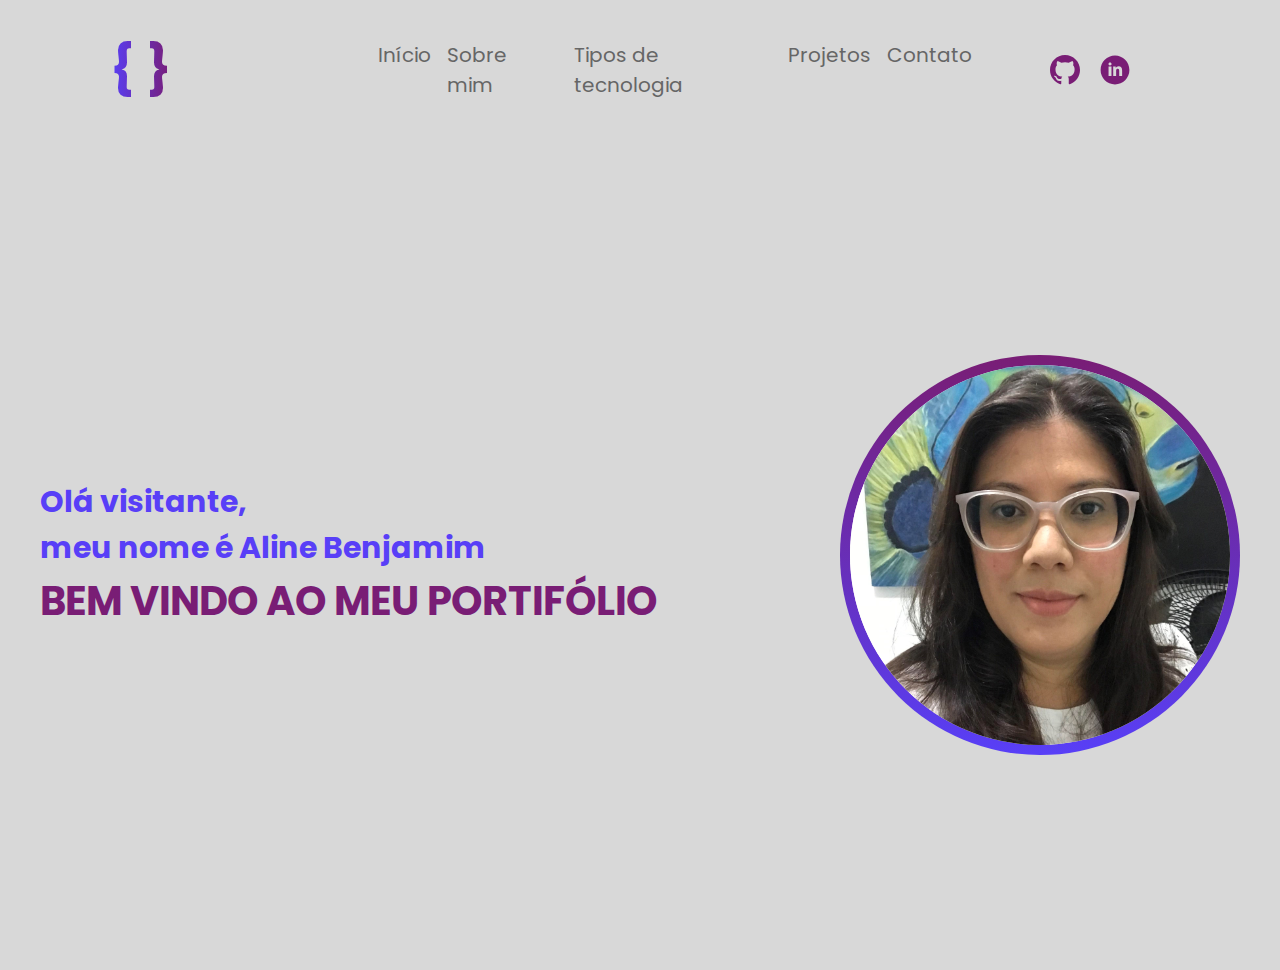
<file: index.html>
<!DOCTYPE html>
<html lang="pt-br">

<head>
    <meta charset="UTF-8">
    <meta http-equiv="X-UA-Compatible" content="IE=edge">
    <meta name="viewport" content="width=device-width, initial-scale=1.0">
    <link rel="stylesheet" href="./styled.css" />
    <link rel="preconnect" href="https://fonts.googleapis.com"/>
    <link rel="preconnect" href="https://fonts.gstatic.com" crossorigin/>
    <link href="https://fonts.googleapis.com/css2?family=Poppins:wght@300;500;700&display=swap" rel="stylesheet"/>
    <title>Portifólio</title>
</head>

<body>
    <div class="page-wrapper">
        <header>
            <a class="logo" href="index.html"><p>{ }</p></a>
            <div class="nav-itens">
                <a href="index.html">Início</a>
                <a href="sobre.html">Sobre mim</a>
                <a href="tiposDeTecnologia.html">Tipos de tecnologia</a>
                <a href="projetos.html">Projetos</a>
                <a href="contato.html">Contato</a>
            </div>
            <div class="social-medias">
                <a href="https://github.com/AlineBCBenjamim" target="_blank">
                    <img src="./icon/github.svg" alt="logo do gitHub" />
                </a>
                <a href="https://www.linkedin.com/in/alinebcarvalhobenjamim/" target="_blank">
                    <img src="./icon/linkedin.svg" alt="logo do linkedin" />
                </a>
            </div>
        </header>
        <div class="section">
            <div class="section-home">
                <p class="text-profile">Olá visitante,<br /> meu nome é Aline Benjamim <br /> <span class="name-profile">bem vindo ao meu Portifólio</span> </p>
                <img class="profile" src="./img/Aline.jpg" alt="imagem de perfil" />
            </div>
        </div>
    </div>
</body>

</html>
</file>
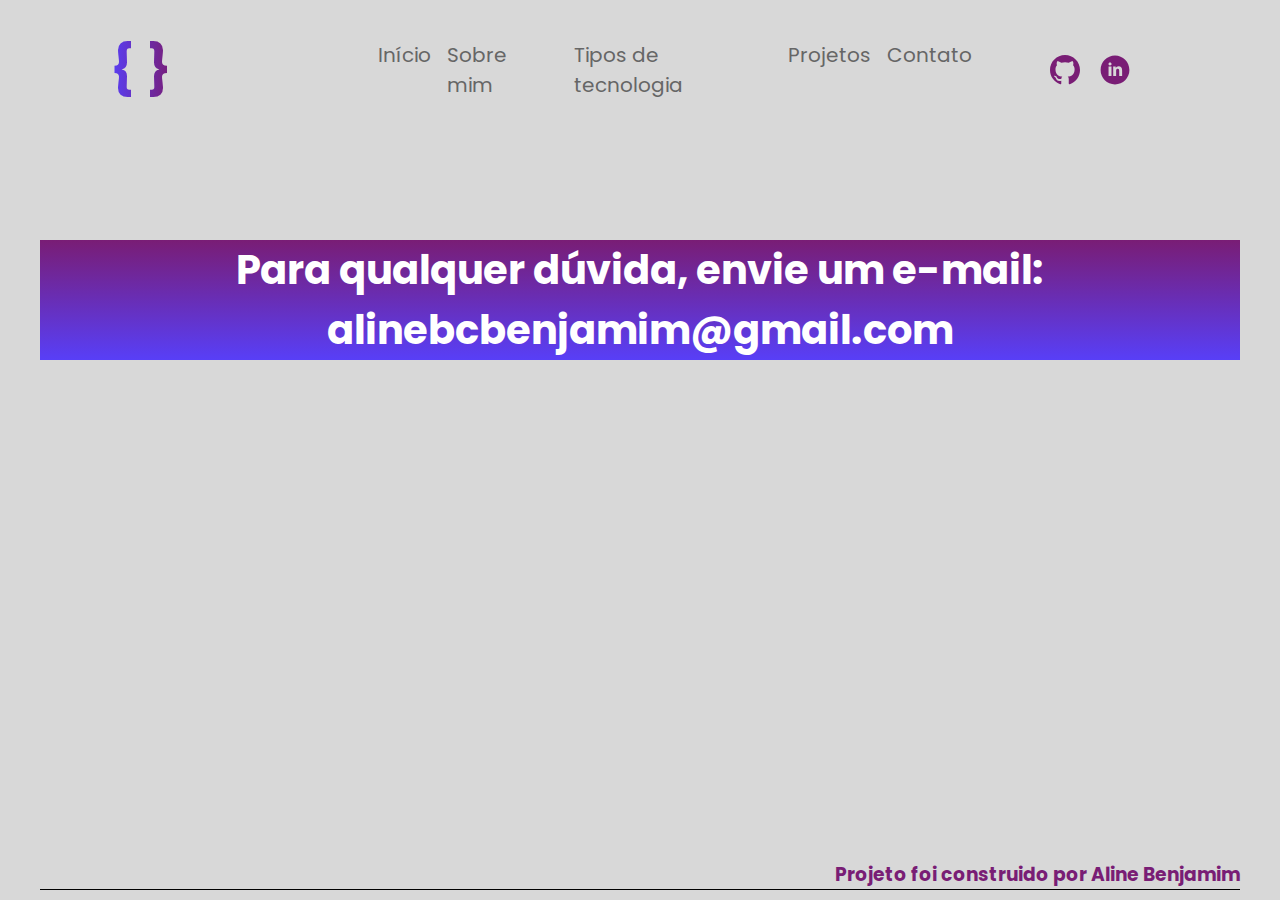
<file: contato.html>
<!DOCTYPE html>
<html lang="pt-br">
  <head>
    <meta charset="UTF-8" />
    <meta http-equiv="X-UA-Compatible" content="IE=edge" />
    <meta name="viewport" content="width=device-width, initial-scale=1.0" />
    <link rel="stylesheet" href="./styled.css" />
    <link rel="preconnect" href="https://fonts.googleapis.com" />
    <link rel="preconnect" href="https://fonts.gstatic.com" crossorigin />
    <link
      href="https://fonts.googleapis.com/css2?family=Poppins:wght@300;500;700&display=swap"
      rel="stylesheet"
    />
    <title>Contato</title>
  </head>

  <body>
    <div class="page-wrapper">
      <header>
        <a class="logo" href="index.html"><p>{ }</p></a>
        <div class="nav-itens">
          <a href="index.html">Início</a>
          <a href="sobre.html">Sobre mim</a>
          <a href="tiposDeTecnologia.html">Tipos de tecnologia</a>
          <a href="projetos.html">Projetos</a>
          <a href="contato.html">Contato</a>
        </div>
        <div class="social-medias">
          <a href="https://github.com/AlineBCBenjamim" target="_blank">
            <img src="./icon/github.svg" alt="logo do gitHub" />
          </a>
          <a
            href="https://www.linkedin.com/in/alinebcarvalhobenjamim/"
            target="_blank"
          >
            <img src="./icon/linkedin.svg" alt="logo do linkedin" />
          </a>
        </div>
      </header>
      <div class="contato-main">
        <div class="contato">
        <h1>
          Para qualquer dúvida, envie um e-mail: <br/>
          alinebcbenjamim@gmail.com
        </h1>
      </div>
      <div class="footer">
        <h3>Projeto foi construido por Aline Benjamim</h3>
      </div>
    </div>
  </body>
</html>
</file>
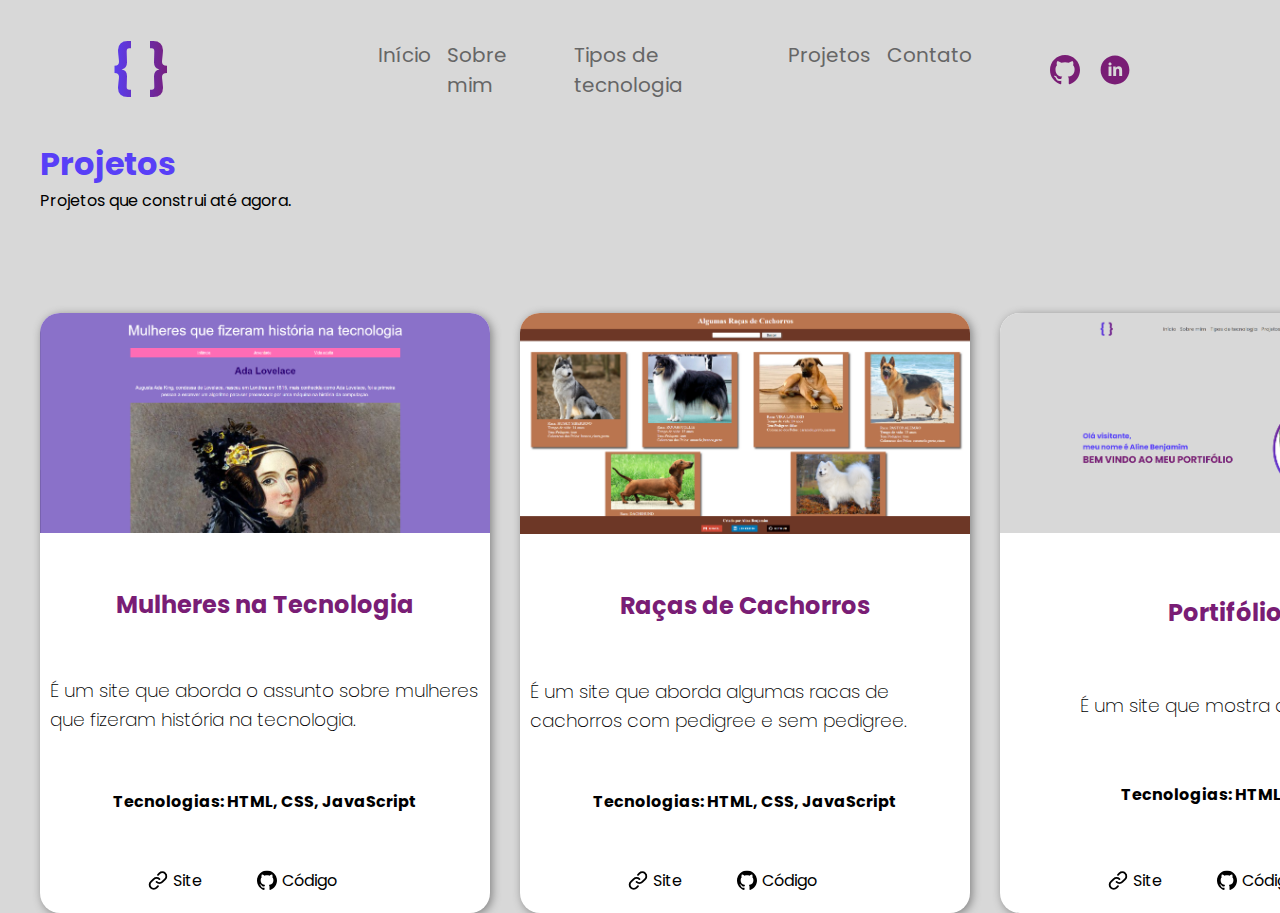
<file: projetos.html>
<!DOCTYPE html>
<html lang="pt-br">

<head>
  <meta charset="UTF-8" />
  <meta http-equiv="X-UA-Compatible" content="IE=edge" />
  <meta name="viewport" content="width=device-width, initial-scale=1.0" />
  <link rel="stylesheet" href="./styled.css" />
  <link rel="preconnect" href="https://fonts.googleapis.com" />
  <link rel="preconnect" href="https://fonts.gstatic.com" crossorigin />
  <link href="https://fonts.googleapis.com/css2?family=Poppins:wght@300;500;700&display=swap" rel="stylesheet" />
  <title>Projetos</title>
</head>

<body>
  <div class="page-wrapper">
    <header>
      <a class="logo" href="index.html">
        <p>{ }</p>
      </a>
      <div class="nav-itens">
        <a href="index.html">Início</a>
        <a href="sobre.html">Sobre mim</a>
        <a href="tiposDeTecnologia.html">Tipos de tecnologia</a>
        <a href="projetos.html">Projetos</a>
        <a href="contato.html">Contato</a>
      </div>
      <div class="social-medias">
        <a href="https://github.com/AlineBCBenjamim" target="_blank">
          <img src="./icon/github.svg" alt="logo do gitHub" />
        </a>
        <a href="https://www.linkedin.com/in/alinebcarvalhobenjamim/" target="_blank">
          <img src="./icon/linkedin.svg" alt="logo do linkedin" />
        </a>
      </div>
    </header>
    <div class="projeto-main">
      <div class="projeto">
        <h1>Projetos</h1>
        <p>Projetos que construi até agora.</p>
      </div>
      <div class="card-main">
        <div class="card-projeto">
          <img src="./print-projetos/Ada.png" alt="projeto de um site falando da Ada Lovelace" />
          <h2>Mulheres na Tecnologia</h2>
          <h3>
            É um site que aborda o assunto sobre mulheres que fizeram história na tecnologia.
          </h3>
          <h4>Tecnologias: HTML, CSS, JavaScript</h4>
          <div class="projeto-icons">
            <div class="icons-linha">
              <img class="icons" src="./icon/projetos-icon/corrente-link.svg" alt="icone de uma corrente" />
              <p> <a href="https://alinebcbenjamim.github.io/PrograMaria/" target="_blank"
                  rel="noopener noreferrer">Site</a></p>

              <img class="icons" src="./icon/projetos-icon/github.svg" alt="icone do GitHub" />
              <p><a href="https://github.com/AlineBCBenjamim/PrograMaria" target="_blank"
                  rel="noopener noreferrer">Código</a></p>
            </div>
          </div>
        </div>
        <div class="card-projeto">
          <img src="./print-projetos/Raças de cachorros.png"
            alt="projeto de um site falando sobre algumas racas de cachorros" />
          <h2>Raças de Cachorros</h2>
          <h3>
            É um site que aborda algumas racas de cachorros com pedigree e sem pedigree.
          </h3>
          <h4>Tecnologias: HTML, CSS, JavaScript</h4>
          <div class="projeto-icons">
            <div class="icons-linha">
              <img class="icons" src="./icon/projetos-icon/corrente-link.svg" alt="icone de uma corrente" />
              <p><a href="https://alinebcbenjamim.github.io/projeto-intro-web/" target="_blank"
                  rel="noopener noreferrer">Site</a></p>

              <img class="icons" src="./icon/projetos-icon/github.svg" alt="icone do GitHub" />
              <p><a href="https://github.com/AlineBCBenjamim/projeto-intro-web" target="_blank"
                  rel="noopener noreferrer">Código</a></p>
            </div>
          </div>
        </div>
        <div class="card-projeto">
              <img src="./print-projetos/portifólio.png" alt="projeto de um site falando sobre meu portifólio" />
              <h2>Portifólio</h2>
              <h3> É um site que mostra o portifólio.</h3>
              <h4> Tecnologias: HTML e CSS </h4>
              <div class="projeto-icons">
                <div class="icons-linha">
                  <img class="icons" src="./icon/projetos-icon/corrente-link.svg" alt="icone de uma corrente" />
                  <p><a href="https://alinebcbenjamim.github.io/portifolio/" target="_blank" rel="noopener noreferrer">Site</a></p>

                  <img class="icons" src="./icon/projetos-icon/github.svg" alt="icone do GitHub" />
                  <p><a href="https://github.com/AlineBCBenjamim/portifolio" target="_blank" rel="noopener noreferrer">Código</a></p>
                </div>
              </div>
            </div>
      </div>
</body>

</html>
</file>
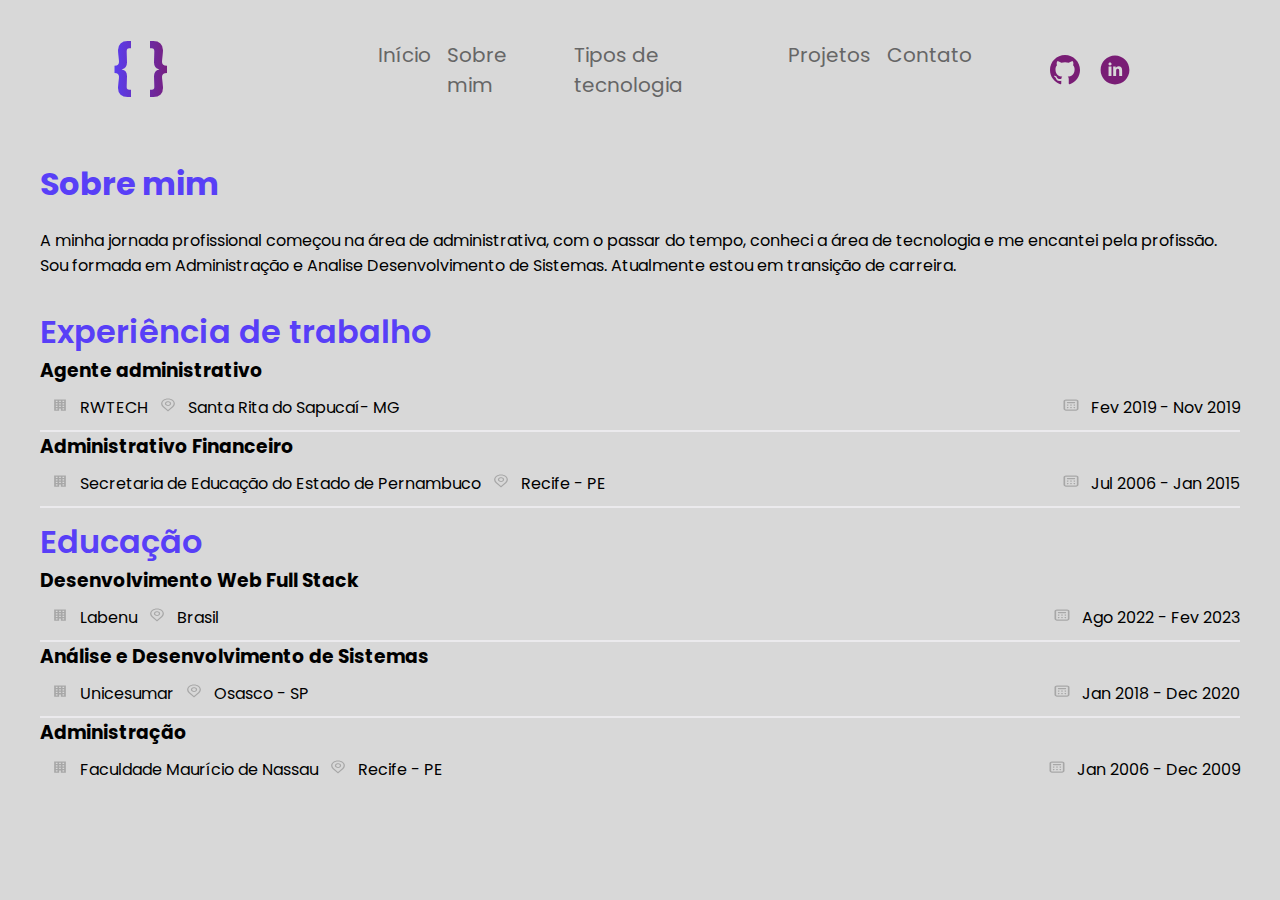
<file: sobre.html>
<!DOCTYPE html>
<html lang="pt-br">

<head>
    <meta charset="UTF-8" />
    <meta http-equiv="X-UA-Compatible" content="IE=edge" />
    <meta name="viewport" content="width=device-width, initial-scale=1.0" />
    <link rel="stylesheet" href="./styled.css" />
    <link rel="preconnect" href="https://fonts.googleapis.com" />
    <link rel="preconnect" href="https://fonts.gstatic.com" crossorigin />
    <link href="https://fonts.googleapis.com/css2?family=Poppins:wght@300;500;700&display=swap" rel="stylesheet" />
    <title>Sobre</title>
</head>

<body>
    <div class="page-wrapper">
        <header>
            <a class="logo" href="index.html">
                <p>{ }</p>
            </a>
            <div class="nav-itens">
                <a href="index.html">Início</a>
                <a href="sobre.html">Sobre mim</a>
                <a href="tiposDeTecnologia.html">Tipos de tecnologia</a>
                <a href="projetos.html">Projetos</a>
                <a href="contato.html">Contato</a>
            </div>
            <div class="social-medias">
                <a href="https://github.com/AlineBCBenjamim" target="_blank">
                    <img src="./icon/github.svg" alt="logo do gitHub" />
                </a>
                <a href="https://www.linkedin.com/in/alinebcarvalhobenjamim/" target="_blank">
                    <img src="./icon/linkedin.svg" alt="logo do linkedin" />
                </a>
            </div>
        </header>
        <div>
            <div class="main-sobre-mim">
                <section class="sobre-mim">
                    <h1 class="titulos">Sobre mim</h1>
                    <p>A minha jornada profissional começou na área de administrativa, com
                        o passar do tempo, conheci a área de tecnologia e me encantei pela
                        profissão. Sou formada em Administração e Analise Desenvolvimento de
                        Sistemas. Atualmente estou em transição de carreira.
                    </p>
                </section>
                <section class="experiencia-de-trabalho">
                    <h1 class="titulos">Experiência de trabalho</h1>
                    <div class="trabalhos">
                        <div class="empregos">
                            <h3>Agente administrativo</h3>
                        </div>
                        <div class="informacao-trabalho">
                            <div>
                                <img class="icon" src="./icon/office.svg" alt="icone de um edificio" />
                                <p>RWTECH</p>
                                <img class="icon" src="./icon/localização.svg" alt="icone de um localização" />
                                <p>Santa Rita do Sapucaí- MG</p>
                            </div>
                            <div>
                                <img class="icon" src="./icon/calendario.svg" alt="icone de um calendario" />
                                <p>Fev 2019 - Nov 2019</p>
                            </div>                            
                        </div>
                        <div class="linha"></div>
                        <div>
                            <h3>Administrativo Financeiro</h3>
                        </div>
                        <div class="informacao-trabalho">
                            <div>
                                <img class="icon" src="./icon/office.svg" alt="icone de um edificio" />
                                <p>Secretaria de Educação do Estado de Pernambuco</p>
                                <img class="icon" src="./icon/localização.svg" alt="icone de um localização" />
                                <p>Recife - PE</p>
                            </div>
                            <div>
                                <img class="icon" src="./icon/calendario.svg" alt="icone de um calendario" />
                                <p>Jul 2006 - Jan 2015</p>
                            </div>
                        </div>
                        <div class="linha"></div>
                    </div>
                </section>
                <section class="educacao">
                    <h1 class="titulos">Educação</h1>
                    <div class="informacao-educacao">
                        <h3>Desenvolvimento Web Full Stack</h3>
                    </div>
                    <div class="informacao-educacao">
                        <div>
                            <img class="icon" src="./icon/office.svg" alt="icone de um edificio" />
                            <p>Labenu</p>
                            <img class="icon" src="./icon/localização.svg" alt="icone de um localização" />
                            <p>Brasil</p>
                        </div>
                        <div>
                            <img class="icon" src="./icon/calendario.svg" alt="icone de um calendario" />
                            <p>Ago 2022 - Fev 2023</p>
                        </div>
                    </div>
                    <div class="linha"></div>
                    <div>
                        <h3>Análise e Desenvolvimento de Sistemas</h3>
                    </div>
                    <div class="informacao-educacao">
                        <div>
                            <img class="icon" src="./icon/office.svg" alt="icone de um edificio" />
                            <p>Unicesumar</p>
                            <img class="icon" src="./icon/localização.svg" alt="icone de um localização" />
                            <p>Osasco - SP</p>
                        </div>
                        <div>
                            <img class="icon" src="./icon/calendario.svg" alt="icone de um calendario" />
                            <p>Jan 2018 - Dec 2020</p>
                        </div>
                    </div>
                    <div class="linha"></div>
                    <div>
                        <h3>Administração</h3>
                    </div>
                    <div class="informacao-educacao">
                        <div>
                            <img class="icon" src="./icon/office.svg" alt="icone de um edificio" />
                            <p>Faculdade Maurício de Nassau </p>
                            <img class="icon" src="./icon/localização.svg" alt="icone de um localização" />
                            <p>Recife - PE</p>
                        </div>
                        <div>
                            <img class="icon" src="./icon/calendario.svg" alt="icone de um calendario" />
                            <p>Jan 2006 - Dec 2009</p>
                        </div>
                    </div>
                </section>
            </div>
        </div>
</body>

</html>
</file>
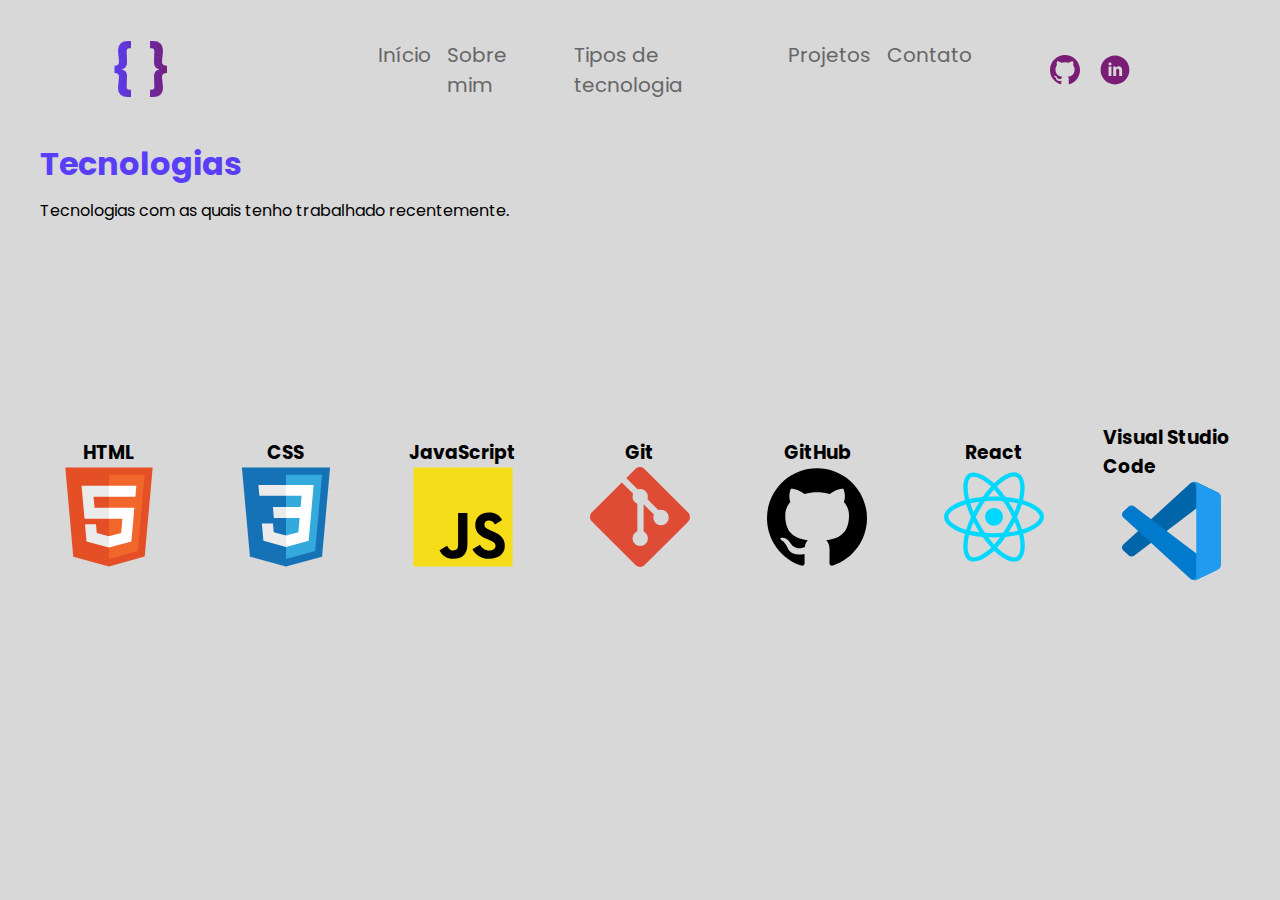
<file: tiposDeTecnologia.html>
<!DOCTYPE html>
<html lang="pt-br">
<head>
     <meta charset="UTF-8" />
    <meta http-equiv="X-UA-Compatible" content="IE=edge" />
    <meta name="viewport" content="width=device-width, initial-scale=1.0" />
    <link rel="stylesheet" href="./styled.css" />
    <link rel="preconnect" href="https://fonts.googleapis.com" />
    <link rel="preconnect" href="https://fonts.gstatic.com" crossorigin />
    <link href="https://fonts.googleapis.com/css2?family=Poppins:wght@300;500;700&display=swap" rel="stylesheet" />
    <title>Tipos De Tecnologia</title>
</head>
<body>
    <div class="page-wrapper">
        <header>
            <a class="logo" href="index.html">
                <p>{ }</p>
            </a>
            <div class="nav-itens">
                <a href="index.html">Início</a>
                <a href="sobre.html">Sobre mim</a>
                <a href="tiposDeTecnologia.html">Tipos de tecnologia</a>
                <a href="projetos.html">Projetos</a>
                <a href="contato.html">Contato</a>
            </div>
            <div class="social-medias">
                <a href="https://github.com/AlineBCBenjamim" target="_blank">
                    <img src="./icon/github.svg" alt="logo do gitHub" />
                </a>
                <a href="https://www.linkedin.com/in/alinebcarvalhobenjamim/" target="_blank">
                    <img src="./icon/linkedin.svg" alt="logo do linkedin" />
                </a>
            </div>
        </header>  
        <div class="tiposDeTecnologia-main">
            <div class="minha-tecnologia">
                <h1>Tecnologias</h1>
                <p>Tecnologias com as quais tenho trabalhado recentemente.</p>
            </div>
            <div class="tiposDeTecnologia-icon">
                <div class="tags">
                <h3>HTML</h3>
                <img class="tecnologia-icons" src="./icon/tecnologias-Icons/HTML.svg" alt="icone do html"/>
            </div>
            <div class="tags">
                <h3>CSS</h3>
                <img class="tecnologia-icons" src="./icon/tecnologias-Icons/CSS.svg" alt="icone do css"/>
            </div>
            <div class="tags">
                <h3>JavaScript</h3>
                <img class="tecnologia-icons" src="./icon/tecnologias-Icons/JS.svg" alt="icone do JavaScript"/>
            </div>
            <div class="tags">
                <h3>Git</h3>
                <img class="tecnologia-icons" src="./icon/tecnologias-Icons/Git.svg" alt="icone do Git"/>
            </div>
            <div class="tags">
                <h3>GitHub</h3>
                <img class="tecnologia-icons" src="./icon/tecnologias-Icons/GITHUB.svg" alt="icone do GitHub"/>
            </div>
            <div class="tags">
                <h3>React</h3>
                <img class="tecnologia-icons" src="./icon/tecnologias-Icons/React.svg" alt="icone do React"/>
            </div>
            <div class="tags">
                <h3>Visual Studio Code</h3>
                <img class="tecnologia-icons" src="./icon/tecnologias-Icons/VSCODE.svg" alt="icone do Visual Studio Code"/>
                </div>    
        </div>
        

        </div>
    
</body>
</html>
</file>
<file: styled.css>
* {
  margin: 0;
  padding: 0;
  box-sizing: border-box;
  font-family: "Poppins", sans-serif;
}

body{
    background-color: rgb(216, 216, 216);
}

.page-wrapper {
  width: 1200px;
  margin: 0 auto;  
}

a {
  text-decoration: none;
  color: inherit;
}

/*   HEADER  */
header {
  display: flex;
  align-items: center;
  justify-content: flex-end;
  height: 70px;
  padding: 70px;
}

.logo {
  margin-right: auto;
  font-size: 50px;
  font-weight: 700;
  background-image: -webkit-linear-gradient(180deg, #791d75, #583ff7);
  background-size: 100%;
  background-repeat: repeat;
  -webkit-background-clip: text;
  -webkit-text-fill-color: transparent;
  -moz-background-clip: text;
  -moz-text-fill-color: transparent;
}

.nav-itens {
  font-family: "DM Sans", sans-serif;
  font-size: 20px;
  color: #666666;
  width: 610px;
  display: flex;
  justify-content: space-between;
  margin-right: 60px;
}

.nav-itens > a {
  padding: 4px 8px;
}
/* borda da foto- linha 46 e no porfile*/

.nav-itens > a:hover {
  color: #791d75;
}

.social-medias {
  width: 130px;
  display: flex; 
  
}

.social-medias > a {
  height: 30px;
  padding:0 10px;
}

/*   HEADER  */

.section {
  min-height: calc(100vh - 70px);
  /* Tamanho da tela - tamanho do header  */
  display: flex;
  justify-content: center;
  align-items: center;
  
}

.section-home {
  width: 100vw;
  display: flex;
  justify-content: space-between;
  font-size: 25px;
  color:#583ff7;
  flex-direction: row;
  align-items: center;
}

.text-profile {
  font-size: 30px;
  font-weight: 700;
  
}

.name-profile {
  font-size: 40px;
  color: #791d75;
  text-transform: uppercase;
}

.profile {
  border-radius: 50%;
  border: 10px solid transparent;
  width: 400px;
  background: linear-gradient(#fff, #fff) padding-box,
    linear-gradient(180deg, #791d75, #583ff7) border-box;
}

/* ABOUT */

.main-sobre-mim {
  /* min-height: calc(100vh - 140px); */
  width: 100%;
}

.sobre-mim {
  margin-bottom: 30px;
  display: flex;
  flex-direction: column;
  justify-content: space-between;
  
}

.sobre-mim h1{
    font-weight: bold;
    margin: 20px 0;
}

.experiencia-de-trabalho{
  display: flex;
  flex-direction: column;
  justify-content: space-between;
  /* height: 100px; */
  margin-bottom: 10px;
}

.educacao{
  display: flex;
  flex-direction: column;
  justify-content: space-between;
  margin-bottom: 10px;
}


.empregos,
.educacao {
  display: flex;
  justify-content: space-between;
}

.informacao-trabalho,
.informacao-educacao {
  display: flex;
  justify-content: space-between;
}
.icon {
  width: 20px;
  height: 20px;
  margin: 0 10px;
}
.informacao-trabalho > div,
.informacao-educacao > div {
  display: flex;
  margin: 10px 0;
}


.linha{
    width: 100%;
    border: 1px solid #ebeaed;
}

.titulos{
    color: #583ff7 ;
    font-weight: 600;
    font-size: 2rem;
}


 /* ++++++ Informações Tecnicas ++++++ */

.tiposDeTecnologia-main {
  min-height: calc(100vh - 140px);
  margin: 0 auto;
}

.minha-tecnologia {
  display: flex;
  margin: 0 auto;  
  flex-direction: column;
  margin-bottom: 200px;
}

.minha-tecnologia h1 {
  margin-bottom: 10px;
  color:  #583ff7;
}

.tiposDeTecnologia-icon {
  display: grid;
  grid-template-columns: repeat(7, 1fr);
  gap: 40px;
}

.tags {
  display: flex;
  flex-direction: column;
  align-items: center;
  justify-content: center;
  font-size: 16px;
  font-family: "Poppins", sans-serif;
}

.tecnologia-icons {
  width: 100px;
  height: 100px;
}

/********* Projetos *******/

.projeto-main{
  min-width: calc(100vh - 140px);
  margin: 0 auto;
  border: 1 px solid black;
}

.projeto{
  margin: 0 auto;
  display: flex;
  flex-direction: column;
  margin-bottom: 100px;
}

.projeto h1{
  color:  #583ff7;
}

.card-main{
  display: flex;
  justify-content: space-around;
  align-items: center;
  gap: 30px;
    
}

.card-projeto{
  background-color: white;
  width: 450px;
  display: flex;
  flex-direction: column;
  justify-content: space-between;
  align-items: center;
  box-shadow: 2px 2px 10px grey;
  border-radius: 20px;
  min-height: 600px;
}

.card-projeto:hover{
  transform: scale(1.04);
  transition: all ease 500ms;
}

.card-projeto h2{
  color: #791d75;
}

.card-projeto h3{
  font-weight: 200; 
  margin: 0 10px;
}

.card-projeto img{
  width: 450px;  
  border-radius: 20px 20px 0px 0px;
  
}

.projeto-icons{
  display: flex;
  flex-wrap: wrap;
  margin-bottom: 20px;
}

.icons-linha{
  display: flex;
  flex-direction: row;
  justify-content:space-around;
} 

.icons-linha img {
  margin: 0 5px;
  width: 20px;
}

.icons-linha p{
  margin-right: 50px;
}

/* +++++++++Contato+++++++ */

.contato-main{
  min-width:calc(100vh-140px);
  margin: 0 auto; 
}

.contato{
  margin: 0 auto;
  display: flex;
  justify-content: center;
  margin-bottom: 500px;
  text-align: center;
  background-image: linear-gradient(#791d75, #583ff7);
  color: white;
  font-size: 20px;
  font-weight: 200;
  margin-top: 100px;
}

.footer{
  margin-top: 10px;
  border-bottom: 1px solid black;
  display: flex;
  justify-content: end;
  color: #791d75;
}
</file>
